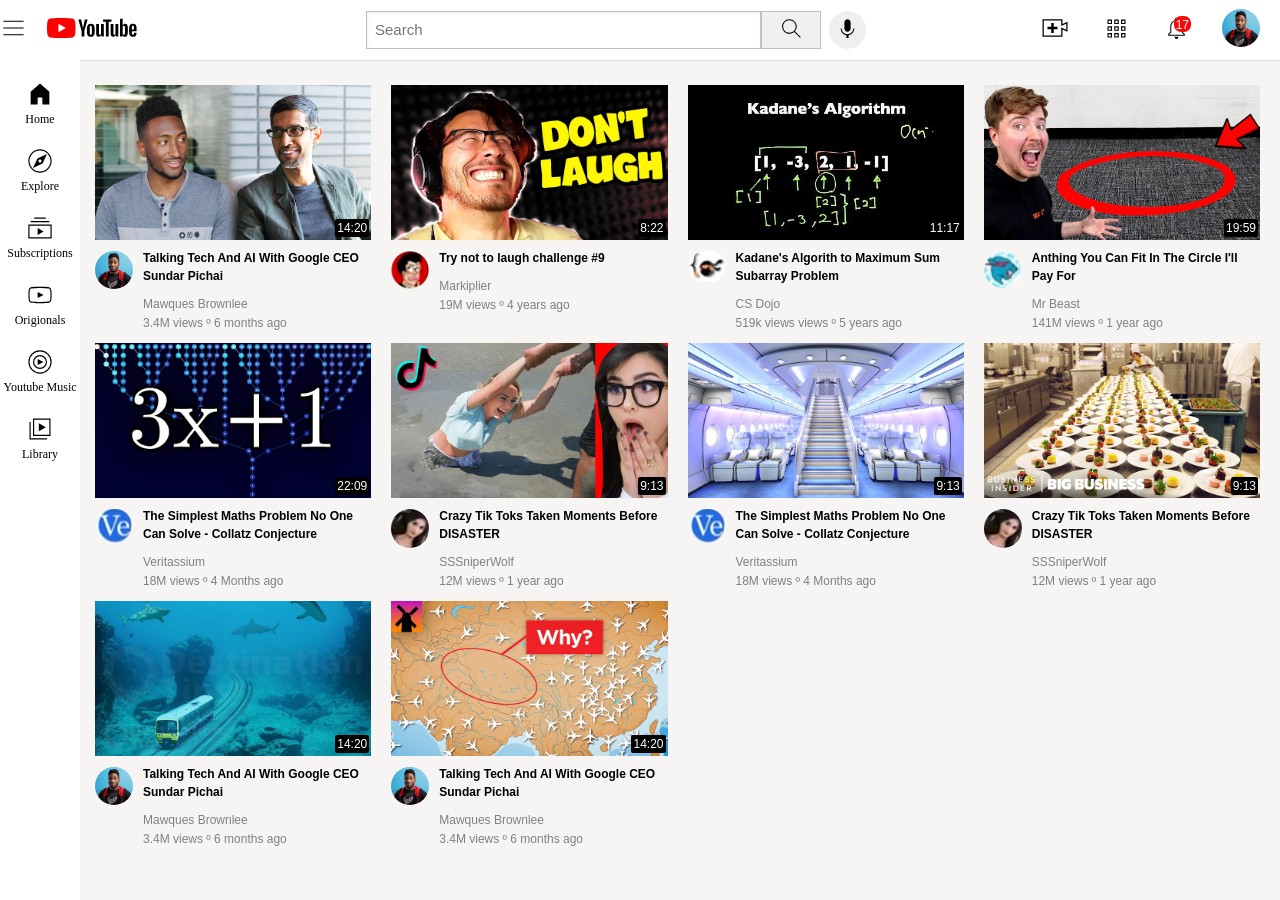
<file: index.html>
<!DOCTYPE html>
<html>
    <head>
        <meta name="viewport" content="width=device-width, initial-scale=1.0">
        
        <title>Youtube.com Clone Blessing</title>
        <link rel = "stylesheet" href="Video.css">
        <link rel = "stylesheet" href = "Header.css">
        <link rel="stylesheet" href="Sidebar.css">

    </head>
    <body>
        <nav class = "sidebar">
            <div class = "sidebar-icons">
                <img src="Pictures and Icons/home.svg" alt="Home">
                <div class ="Home">Home</div>
            </div>
            <div class = "sidebar-icons">
                <img src="Pictures and Icons/explore.svg" alt="Explore Icon">
                <div class ="Explore">Explore</div>
            </div>
            <div class = "sidebar-icons">
                <img src="Pictures and Icons/subscriptions.svg" alt="subscriptions icon">
                <div class ="Subscriptions">Subscriptions</div>
            </div>
            <div class = "sidebar-icons">
                <img src="Pictures and Icons/originals.svg" alt="Origionals icon">
                <div class ="Origionals">Origionals</div>
            </div>
            <div class = "sidebar-icons">
                <img src="Pictures and Icons/youtube-music.svg" alt="Youtbe Music icon">
                <div class ="youtube-music">Youtube Music</div>
            </div>
            <div class = "sidebar-icons">
                <img src="Pictures and Icons/library.svg" alt="Library Icon">
                <div class ="labels">Library</div>
            </div>
        </nav>
        <header class = "header">
            <div class = "left-section">
                <div class = "hamburger-class">
                    <img class = "hamburger"src="Pictures and Icons/hamburger-menu.svg" alt="Hamburger Menu Icon">
                    <div class ="menu-tooltip">
                        Menu
                    </div>
                </div>
                <div class = "youtube-logo-class">
                    <img class = "youtube-logo"src="Pictures and Icons/youtube-logo.svg" alt="Youtube logo Icon">
                </div>
            </div>
            <div class = "middle-section">

                <div class ="search-bar-class">
                    <input class = "searchBar" class type="text" placeholder="Search">
                </div>
                <div>
                    <button class = "button-search">
                        <img class = "search" src="Pictures and Icons/search.svg" alt="Search Icon">
                        <div class = "tooltip">
                            Search
                        </div>
                    </button>
                </div>
                <div class = "voice-class">
                    <button class = "button-voice-search">
                        <img class = "voice-search-icons" src="Pictures and Icons/voice-search-icon.svg" alt="Voice Seach Icon">
                    <div class = "tooltip">
                        Search with your voice
                    </div>                        
                    </button>

                </div>
            </div>

            <div class = "right-section">
                
                <div class = "create-class">
                    <img class = "create" src="Pictures and Icons/upload.svg" alt="Create Icon">
                    
                    <div class = "create-tooltip">
                        Create
                    </div>
                </div>
                <div class = "youtube-apps" >
                    <img class = "youtube-apps-class" src="Pictures and Icons/youtube-apps.svg" alt="youtube apps">
                    <div class = "Youtube-tooltip">
                        Youtube Apps
                    </div>
                </div>
                <div class = "Notification-class">
                    <img class = "notifications" src="Pictures and Icons/notifications.svg" alt="Notification Icon">
                    <div class = "notifications-number">
                        17
                    </div>
                    <div class = "notifications-tooltip">
                        Notifications
                    </div>
                </div>

                <div class = "top-channel-image">
                    <img  class = "top-channel-image" src="Pictures and Icons/channel-1.jpeg" alt="Channel Image">
                    <div class = "acc-info">
                        Account
                    </div>
                </div>
            </div>
        </header>
        <main>
            <section class = "page-grid">

                <div class = video> 
                    <div class = "videoImage">
                        <img class = "video-image" src="Pictures and Icons/thumbnail-1.webp" alt="Tech Video">
                        <div class = "video-time">
                            14:20
                        </div>

                    </div>
                    <div class = video-info>
                        <div class = "channel-image">
                            <img class = "video-channel-image" src="Pictures and Icons/channel-1.jpeg" alt="Channel Image">

                            <div class = "tooltip-div">
                            <div class = "tooltip-channel-image-class">
                                <img class ="tooltip-channel-image" src="Pictures and Icons/channel-1.jpeg" alt="channel-image">
                            </div>
                            <div class ="tooltip-info">
                                <p class = "tooltip-channel-name">
                                    Marques Brownlee
                                </p>
                                <p class = "tooltip-channel-details">
                                    15M subscribers
                                </p>
                            </div>
                            </div>

                        </div>
                        <div class = "video-details">
                            <p class = "video-title">
                                Talking Tech And AI With Google CEO Sundar Pichai
                            </p>
                            <p class = "video-Author">
                                Mawques Brownlee
                            </p>
                            <p class = "video-stats">
                                3.4M views &#186; 6 months ago
                            </p>
                        </div>
                    </div>
                </div>

                <div class = video> 
                    <div class = "videoImage">
                        <img class = "video-image" src="Pictures and Icons/thumbnail-2.webp" alt="Tech Video">
                        <div class = "video-time">
                            8:22
                        </div>
                    </div>
                    
                    <div class = video-info>
                        <div class = "channel-image">
                            <img class = "video-channel-image" src="Pictures and Icons/LaughChannel.png" alt="Channel Image">

                            <div class = "tooltip-div">
                            <div class = "tooltip-channel-image-class">
                                <img class ="tooltip-channel-image" src="Pictures and Icons/LaughChannel.png" alt="channel-image">
                            </div>
                            <div class ="tooltip-info">
                                <p class = "tooltip-channel-name">
                                    Markiplier
                                </p>
                                <p class = "tooltip-channel-details">
                                    30M subscribers
                                </p>
                            </div>
                            </div>
                        </div>
                        <div class = "video-details">
                            <p class = "video-title">
                                Try not to laugh challenge #9
                            </p>
                            <p class = "video-Author">
                                Markiplier
                            </p>
                            <p class = "video-stats">
                                19M views &#186; 4 years ago
                            </p>
                        </div>
                    </div>
                </div>



                <div class = video> 
                    <div class = "videoImage">
                        <img class = "video-image" src="Pictures and Icons/thumbnail-5.webp" alt="Tech Video">
                        <div class = "video-time">
                            11:17
                        </div>
                    </div>
                    <div class = video-info>
                        <div class = "channel-image">
                            <img class = "video-channel-image" src="Pictures and Icons/Kadane's Algorithm Channel.png" alt="Channel Image">
                            <div class = "tooltip-div">
                            <div class = "tooltip-channel-image-class">
                                <img class ="tooltip-channel-image" src="Pictures and Icons/Kadane's Algorithm Channel.png" alt="channel-image">
                            </div>
                            <div class ="tooltip-info">
                                <p class = "tooltip-channel-name">
                                    CS Dojo
                                </p>
                                <p class = "tooltip-channel-details">
                                    3M subscribers
                                </p>
                            </div>
                            </div>
                        </div>
                        <div class = "video-details">
                            <p class = "video-title">
                                Kadane's Algorith to Maximum Sum Subarray Problem
                            </p>
                            <p class = "video-Author">
                                CS Dojo
                            </p>
                            <p class = "video-stats">
                                519k views views &#186; 5 years ago
                            </p>
                        </div>
                    </div>
                </div>
                <div class = video> 
                    <div class = "videoImage">
                        <img class = "video-image" src="Pictures and Icons/thumbnail-6.webp" alt="Tech Video">
                        <div class = "video-time">
                            19:59
                        </div>
                    </div>
                    <div class = video-info>
                        <div class = "channel-image">
                            <img class = "video-channel-image" src="Pictures and Icons/Mr Beast Channel.png" alt="Channel Image">
                            <div class = "tooltip-div">
                            <div class = "tooltip-channel-image-class">
                                <img class ="tooltip-channel-image" src="Pictures and Icons/Mr Beast Channel.png" alt="channel-image">
                            </div>
                            <div class ="tooltip-info">
                                <p class = "tooltip-channel-name">
                                    Mr Beast
                                </p>
                                <p class = "tooltip-channel-details">
                                    561M subscribers
                                </p>
                            </div>
                            </div>
                        </div>
                        <div class = "video-details">
                            <p class = "video-title">
                                Anthing You Can Fit In The Circle I'll Pay For
                            </p>
                            <p class = "video-Author">
                                Mr Beast
                            </p>
                            <p class = "video-stats">
                                141M views &#186; 1 year ago
                            </p>
                        </div>
                    </div>
                </div>

                <div class = video> 
                    <div class = "videoImage">
                        <img class = "video-image" src="Pictures and Icons/thumbnail-4.webp" alt="Tech Video">
                        <div class = "video-time">
                            22:09
                        </div>
                    </div>
                    <div class = video-info>
                        <div class = "channel-image">
                            <img class = "video-channel-image" src="Pictures and Icons/MathsChannel.png" alt="Channel Image">
                            <div class = "tooltip-div">
                            <div class = "tooltip-channel-image-class">
                                <img class ="tooltip-channel-image" src="Pictures and Icons/MathsChannel.png" alt="channel-image">
                            </div>
                            <div class ="tooltip-info">
                                <p class = "tooltip-channel-name">
                                    Veritassium
                                </p>
                                <p class = "tooltip-channel-details">
                                    298k subscribers
                                </p>
                            </div>
                            </div>
                        </div>
                        <div class = "video-details">
                            <p class = "video-title">
                                The Simplest Maths Problem No One Can Solve - Collatz Conjecture
                            </p>
                            <p class = "video-Author">
                                Veritassium
                            </p>
                            <p class = "video-stats">
                                18M views &#186; 4 Months ago
                            </p>
                        </div>
                    </div>
                </div>
                <div class = video> 
                    <div class = "videoImage">
                        <img class = "video-image" src="Pictures and Icons/thumbnail-3.webp" alt="Tech Video">
                        <div class = "video-time">
                            9:13
                        </div>
                    </div>
                    <div class = video-info>
                        <div class = "channel-image">
                            <img class = "video-channel-image" src="Pictures and Icons/SS SNiper Wol Channel.png" alt="Channel Image">
                            <div class = "tooltip-div">
                            <div class = "tooltip-channel-image-class">
                                <img class ="tooltip-channel-image" src="Pictures and Icons/SS SNiper Wol Channel.png" alt="channel-image">
                            </div>
                            <div class ="tooltip-info">
                                <p class = "tooltip-channel-name">
                                    SSSniperWolf
                                </p>
                                <p class = "tooltip-channel-details">
                                    7.2M subscribers
                                </p>
                            </div>
                            </div>
                        </div>
                        <div class = "video-details">
                            <p class = "video-title">
                                Crazy Tik Toks Taken Moments Before DISASTER
                            </p>
                            <p class = "video-Author">
                                SSSniperWolf
                            </p>
                            <p class = "video-stats">
                                12M views &#186; 1 year ago
                            </p>
                        </div>
                    </div>
                </div>
                <div class = video> 
                    <div class = "videoImage">
                        <img class = "video-image" src="Pictures and Icons/thumbnail-8.webp" alt="Tech Video">
                        <div class = "video-time">
                            9:13
                        </div>
                    </div>
                    <div class = video-info>
                        <div class = "channel-image">
                            <img class = "video-channel-image" src="Pictures and Icons/MathsChannel.png" alt="Channel Image">
                        </div>
                        <div class = "video-details">
                            <p class = "video-title">
                                The Simplest Maths Problem No One Can Solve - Collatz Conjecture
                            </p>
                            <p class = "video-Author">
                                Veritassium
                            </p>
                            <p class = "video-stats">
                                18M views &#186; 4 Months ago
                            </p>
                        </div>
                    </div>
                </div>
                <div class = video> 
                    <div class = "videoImage">
                        <img class = "video-image" src="Pictures and Icons/thumbnail-10.webp" alt="Tech Video">
                        <div class = "video-time">
                            9:13
                        </div>
                    </div>
                    <div class = video-info>
                        <div class = "channel-image">
                            <img class = "video-channel-image" src="Pictures and Icons/SS SNiper Wol Channel.png" alt="Channel Image">
                        </div>
                        <div class = "video-details">
                            <p class = "video-title">
                                Crazy Tik Toks Taken Moments Before DISASTER
                            </p>
                            <p class = "video-Author">
                                SSSniperWolf
                            </p>
                            <p class = "video-stats">
                                12M views &#186; 1 year ago
                            </p>
                        </div>
                    </div>
                </div>

                <div class = video> 
                    <div class = "videoImage">
                        <img class = "video-image" src="Pictures and Icons/thumbnail-11.webp" alt="Tech Video">
                        <div class = "video-time">
                            14:20
                        </div>

                    </div>
                    <div class = video-info>
                        <div class = "channel-image">
                            <img class = "video-channel-image" src="Pictures and Icons/channel-1.jpeg" alt="Channel Image">

                            <div class = "tooltip-div">
                            <div class = "tooltip-channel-image-class">
                                <img class ="tooltip-channel-image" src="Pictures and Icons/channel-1.jpeg" alt="channel-image">
                            </div>
                            <div class ="tooltip-info">
                                <p class = "tooltip-channel-name">
                                    Marques Brownlee
                                </p>
                                <p class = "tooltip-channel-details">
                                    15M subscribers
                                </p>
                            </div>
                            </div>

                        </div>
                        <div class = "video-details">
                            <p class = "video-title">
                                Talking Tech And AI With Google CEO Sundar Pichai
                            </p>
                            <p class = "video-Author">
                                Mawques Brownlee
                            </p>
                            <p class = "video-stats">
                                3.4M views &#186; 6 months ago
                            </p>
                        </div>
                    </div>
                </div>
                    <div class = video> 
                    <div class = "videoImage">
                        <img class = "video-image" src="Pictures and Icons/thumbnail-7.webp" alt="Tech Video">
                        <div class = "video-time">
                            14:20
                        </div>

                    </div>
                    <div class = video-info>
                        <div class = "channel-image">
                            <img class = "video-channel-image" src="Pictures and Icons/channel-1.jpeg" alt="Channel Image">

                            <div class = "tooltip-div">
                            <div class = "tooltip-channel-image-class">
                                <img class ="tooltip-channel-image" src="Pictures and Icons/channel-1.jpeg" alt="channel-image">
                            </div>
                            <div class ="tooltip-info">
                                <p class = "tooltip-channel-name">
                                    Marques Brownlee
                                </p>
                                <p class = "tooltip-channel-details">
                                    15M subscribers
                                </p>
                            </div>
                            </div>

                        </div>
                        <div class = "video-details">
                            <p class = "video-title">
                                Talking Tech And AI With Google CEO Sundar Pichai
                            </p>
                            <p class = "video-Author">
                                Mawques Brownlee
                            </p>
                            <p class = "video-stats">
                                3.4M views &#186; 6 months ago
                            </p>
                        </div>
                    </div>
                </div>
            </section>
        </main>
    </body>
</html>
</file>
<file: Video.css>
.page-grid{
    display:grid;
    grid-template-columns:repeat(auto-fit, minmax(280px, 1fr));
    gap:20px;
}

/* Tablets */
@media (min-width: 600px){
    .page-grid{
        grid-template-columns: 1fr 1fr;
    }
}

/* Laptops */
@media (min-width: 900px){
    .page-grid{
        grid-template-columns: 1fr 1fr 1fr;
    }
}

/* Large screens */
@media (min-width: 1200px){
    .page-grid{
        grid-template-columns: 1fr 1fr 1fr 1fr;
    }
}

.video-info{
    display: flex;
    flex-direction: row;

}

.video-image{
    width: 100%;
    
}
.videoImage{
    position: relative;
    z-index: 0;
 
}

.video-time{
    position: absolute;
    bottom: 7px;
    right: 2px;
    background-color: black;
    color: white;
    padding:2px 2px 2px 2px;
    font-family: Arial, Helvetica, sans-serif;
    font-size: 12px;
    border-radius: 2px;
}

.video-channel-image{
    width: 38px;
    border-radius: 23px;
    margin-right: 10px;
    margin-top: 7px;
}
.video-details{
    margin-top: -7px;
}   
    .video-title{
        font-weight: bold;
        font-family: Arial, Helvetica, sans-serif;
        font-size: 12px;
        line-height: 18px;
    }

    .video-Author,
    .video-stats{
        color: grey;
        font-size: 12px;
        font-family: Arial, Helvetica, sans-serif;
        margin-bottom: -7px;
    }

.channel-image{
    position: relative;
}

.tooltip-channel-image{
    width: 50px;
    border-radius: 25px;
}
.tooltip-div{
    display: flex;
    flex-direction: row;
}.tooltip-channel-image{
    margin-right: 10px;
}.tooltip-channel-name{
    font-weight: bold;
    font-size: 14px;
    white-space: nowrap;
    font-family: Arial, Helvetica, sans-serif;
    margin-top: 10px;
}.tooltip-channel-details{
    margin-top: -10px;
    font-size: 14px;
    color: gray;
}.tooltip-div{
    background-color: white;
    box-shadow: 0px 0px 0px 1px (0.05px);
    padding: 5px 8px 0px 8px;
    border-radius: 8px;
    z-index: 100;
    opacity: 0;
    pointer-events: none;
    position: absolute;
    transition: opacity 2s;
    white-space: nowrap;
}.channel-image:hover .tooltip-div{
    opacity: 1;
}
</file>
<file: Header.css>
body{
    margin: 0;
    padding-left: 95px;
    margin-top: 85px;
    background-color: rgb(247, 244, 244);
    margin-right: 20px;
    
}

.header{
    display: flex;
    flex-direction: row;
    align-items: center;
    height: 60px;
    justify-content: space-between;

    border-bottom-width:1px ;
    border-bottom-style: solid;
    border-bottom-color: rgb(220, 220 , 220);
    position: fixed;
    top:0;
    left: 0px;
    right: 0;
    z-index: 100;
    background-color: white;


}

.left-section{
    display: flex;
    flex-direction: row;
    align-items: center;
    margin-right: 45px;
 
}   .hamburger{
        width: 27px;
    
    }.hamburger-class{
        margin-right: 20px;
    }

    .youtube-logo{
        width: 90px;
        margin-right: 50px;
    }

.middle-section{
    display:flex;
    align-items:center;
    flex:1;
    max-width:500px;
    margin-left:40px;
    margin-right:40px;
}
    .search-bar-class{
        flex: 1;
        min-width: 0px;
        max-width: 400px;
        
    }
    .searchBar{
        height: 33px;
        width: 100%;
        margin-top:-1px;
        padding-top: 2px;
        flex: 1;
        box-shadow: inset 1px 2px 3px rgba(0,0,0,0.05);
        border-width: 1px;
        border-style: solid;
        border-color: rgb(192,192,192);
    }  
         .searchBar::placeholder{
            padding-left: 6px;
            
            font-family: Arial, Helvetica, sans-serif;
            font-size: 15px;
        }
    
    .voice-search-icons{
        width: 25px;
    }.search{
        width: 25px;
    }.button-search{
        margin-right: 8px;
        background-color: rgb(240, 240, 240);
        border-color: rgb(192,192,192);
        border-style: solid;
        border-width: 1px;
        height: 38px;
        margin-left: 6px;
        width: 60px;
        position: relative;
    }.button-voice-search{
        border-radius: 26px;
        height:38px;
        border: 1px;
        position: relative;
        
    }

.right-section{
    display: flex;
    flex-direction: row;
    width: 220px;
    margin-right: 20px;
    height: 60px;
    margin-left: 40px;    
    flex-shrink: 0;
    justify-content: space-between;
    align-items: center;
    position: relative;
    
    
}   .youtube-apps-class{
    width: 27px;
    }
    .notifications{
        width: 25px;
    }
    .top-channel-image{
        width: 38px;
        border-radius: 20px;
    }

.Notification-class{
    position: relative;
}

.notifications-number{
        position: absolute;
        bottom: 0;
        top: 0;
        left: 10px;
        background-color: rgb(245, 9, 9);
        color: white;
        font-family: Arial, Helvetica, sans-serif;
        height: 12px;
        border-radius: 7px;
        font-size: 12px;
        padding: 2px 2px 2px 2px;

}.voice-class{
    position: relative;
}



.button-voice-search .tooltip{
    position: absolute;
    background-color: gray;
    color: white;
    font-family: Arial, Helvetica, sans-serif;
    padding: 2px 3px 2px 3px;
    font-size: 13px;
    top: 50px;
    opacity: 0;
    transition: opacity 2s;
    pointer-events: none;
    white-space: nowrap;

}
.button-voice-search:hover .tooltip{
    opacity: 1;
    
}

.tooltip{
    position: absolute;
}
.button-search .tooltip{
    position: absolute;
    background-color: gray;
    color: white;
    font-family: Arial, Helvetica, sans-serif;
    padding: 2px 3px 2px 3px;
    font-size: 13px;
    top: 49px;
    opacity: 0;
    transition: opacity 2s;
    pointer-events: none;
    white-space: nowrap;
}

.button-search:hover .tooltip{
    opacity: 1;
}
.create{
    width: 30px;
}

.create-class{
    position: relative;
}
.create-class .create-tooltip{
    position: absolute;
    background-color: gray;
    color: white;
    font-family: Arial, Helvetica, sans-serif;
    padding: 2px 3px 2px 3px;
    font-size: 13px;
    pointer-events: none;
    top:45px;
    opacity: 0;
    transition:opacity 2s;
}
.create-class:hover .create-tooltip{
    opacity: 1;
}
.youtube-apps-class{
    position: relative;
}
.Youtube-tooltip{
    position: absolute;
    top:61px;
    background-color: gray;
    color: white;
    font-family: Arial, Helvetica, sans-serif;
    padding: 2px 3px 2px 3px;
    font-size: 13px;
    pointer-events: none;
    opacity: 0;
    transition: opacity 2s;
}
.youtube-apps:hover .Youtube-tooltip{
    opacity: 1;
}

.Notification-class,
.top-channel-image,
.hamburger-class{
    position: relative;
}
.notifications-tooltip, .acc-info, .menu-tooltip{
    position: absolute;
    top: 44px;
    background-color: gray;
    color: white;
    padding: 2px 3px 2px 3px;
    font-family: Arial, Helvetica, sans-serif;
    font-size: 13px;
    border-radius: 2px;
    opacity: 0;
    pointer-events: none;
    transition: opacity 2s;
    white-space: nowrap;
    
}.Notification-class:hover .notifications-tooltip{
    opacity: 1;
}.top-channel-image:hover .acc-info{
    opacity: 1;
}.acc-info{
    top: 51px;
    left:-15px;
}.hamburger-class:hover .menu-tooltip{
    opacity: 1;
}

@media (max-width:600px){

.middle-section{
    max-width:300px;
}

.youtube-logo{
    margin-right:20px;
}

}
</file>
<file: Sidebar.css>
.sidebar{
display: flex;
flex-direction: column;
width: 80px;
position: fixed;
top: 20px;
left: 0px;
bottom: 0px;
margin-top: 40px;
background-color: white;
z-index: 200;
}

.sidebar-icons{
    padding-top:20px;
    display:flex;
    flex-direction:column;
    align-items:center;
    justify-content:center;
    width: 100%;
}

.sidebar-icons img{
    width:28px;
    margin-bottom:4px;
}

.sidebar-icons div{
    font-size:12px;
    text-align:center;
}.sidebar-icons:hover{
    background-color: rgb(230, 230, 230);
    width: 100%;
    
}


/* Tablet */
@media (max-width: 900px){
.sidebar{
    width: 70px;
}
}

/* Mobile */
@media (max-width: 600px){
.sidebar{
    width: 60px;
}

.sidebar-icons div{
    font-size: 10px;
}
}

/* Very small phones */
@media (max-width: 450px){
.sidebar{
    display: none;
}
}
</file>
